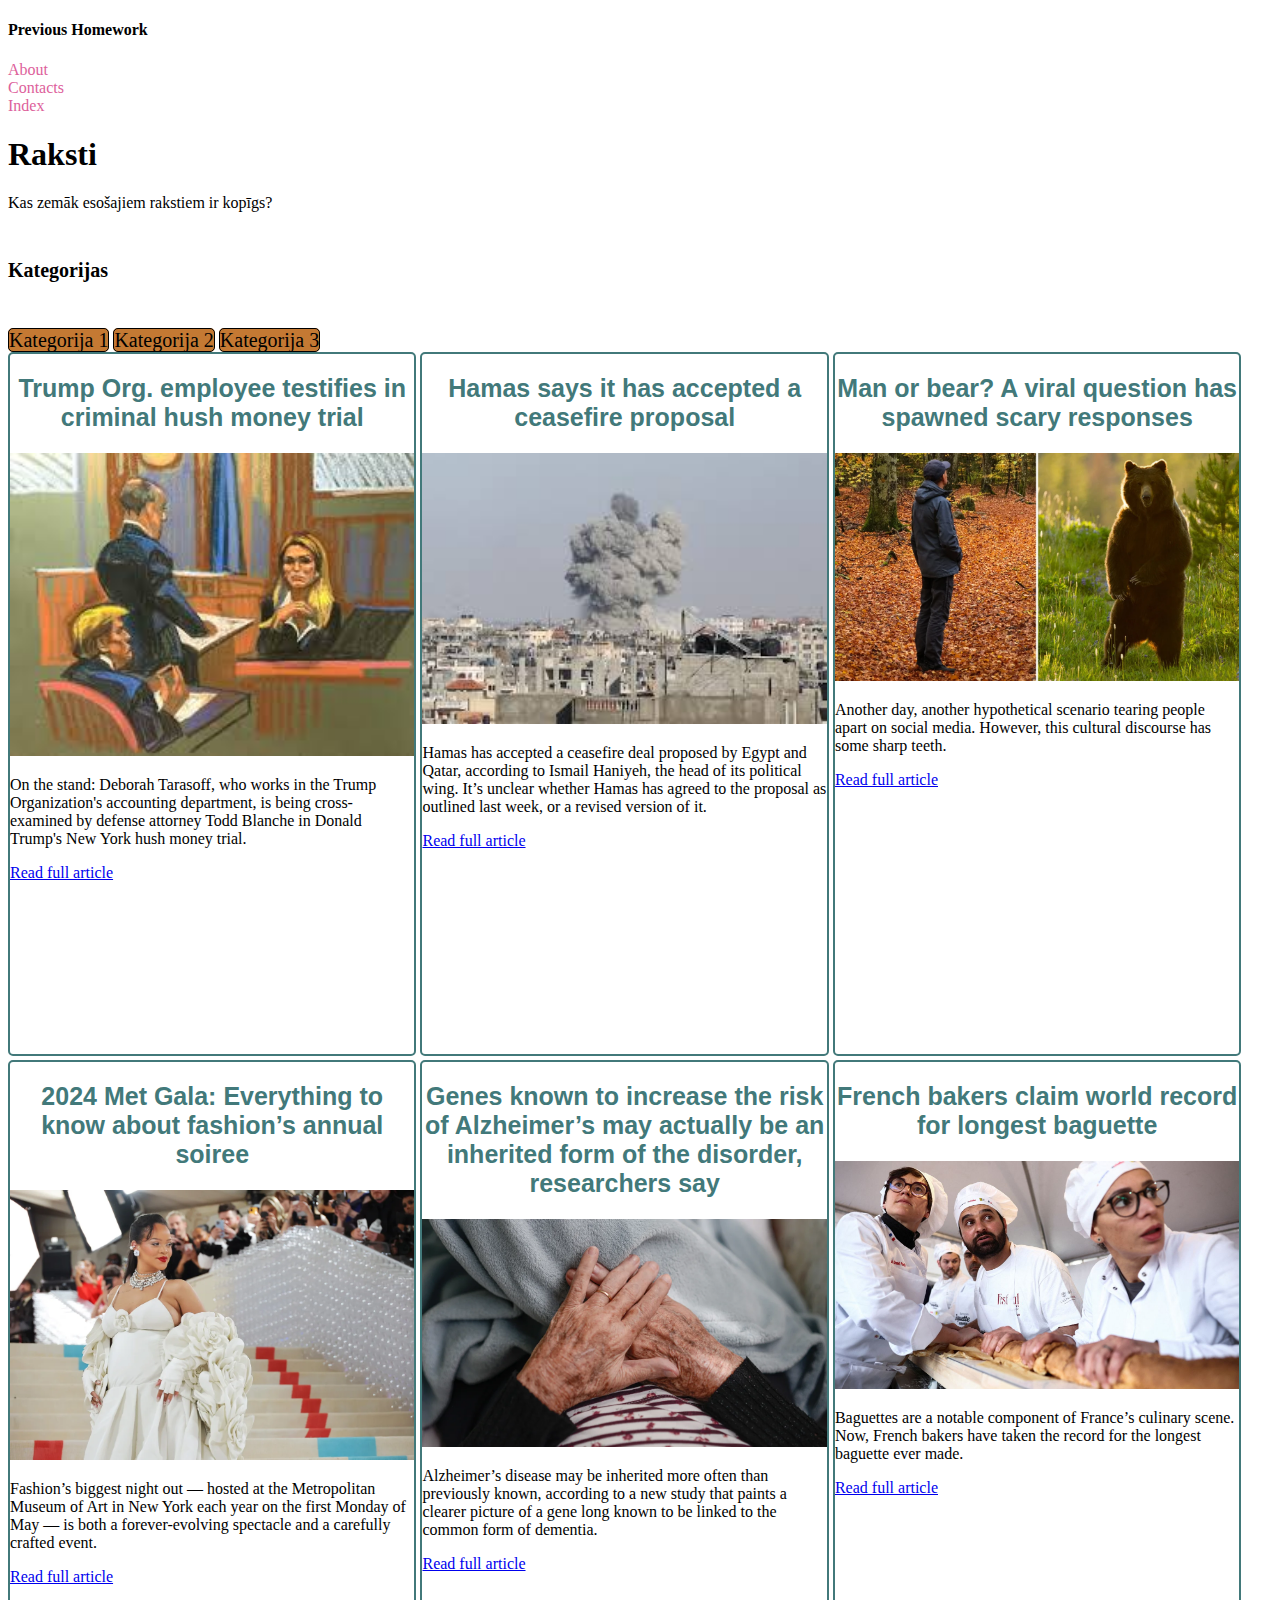
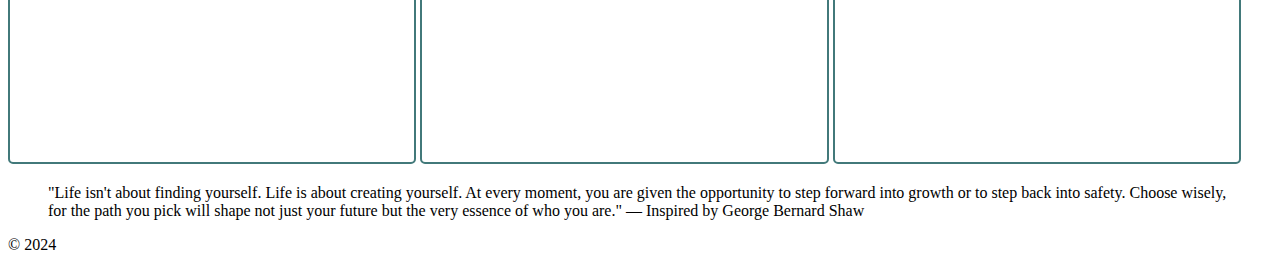
<file: 3_homework/index.html>
<!DOCTYPE html>
<html lang="en">
<head>
    <meta charset="UTF-8">
    <meta name="viewport" content="width=device-width, initial-scale=1.0">
    <link rel="stylesheet" href="CSS/style.css">
    <title>Raksti</title>
</head>
<body>
    <header>
        <h4>Previous Homework</h4>
        <nav class="homework">
            <a href="../1_homework/about.html">About</a>
            <a href="../1_homework/contacts.html">Contacts</a>
            <a href="../1_homework/index.html">Index</a>
        </nav>
    </header>
    <section>
        <h1>Raksti</h1>
        <p>Kas zemāk esošajiem rakstiem ir kopīgs?</p>
        <div class="categories">
            <h6>Kategorijas</h6>
            <div>
                <span>Kategorija 1</span>
                <span>Kategorija 2</span>
                <span>Kategorija 3</span>
            </div>
        </div>
    </section>
    <section class="article-container">
        <article>
            <h2>Trump Org. employee testifies in criminal hush money trial</h2>
            <img src="images/trump.jpg" alt="">
            <p>On the stand: Deborah Tarasoff, who works in the Trump Organization's accounting department, is being cross-examined by defense attorney Todd Blanche in Donald Trump's New York hush money trial.</p>
            <a href="https://edition.cnn.com/politics/live-news/trump-hush-money-trial-05-06-24/index.html" target="_blank">Read full article</a>
        </article>
        <article>
            <h2>Hamas says it has accepted a ceasefire proposal</h2>
            <img src="images/hamas.jpg" alt="">
            <p>Hamas has accepted a ceasefire deal proposed by Egypt and Qatar, according to Ismail Haniyeh, the head of its political wing. It’s unclear whether Hamas has agreed to the proposal as outlined last week, or a revised version of it.</p>
            <a href="https://edition.cnn.com/middleeast/live-news/israel-hamas-war-gaza-news-05-06-24-intl-hnk/index.html" target="_blank">Read full article</a>
        </article>
        <article>
            <h2>Man or bear? A viral question has spawned scary responses</h2>
            <img src="images/bear.webp" alt="">
            <p>Another day, another hypothetical scenario tearing people apart on social media. However, this cultural discourse has some sharp teeth.</p>
            <a href="https://edition.cnn.com/2024/05/06/us/man-bear-safety-tiktok-question-cec/index.html" target="_blank">Read full article</a>
        </article>
        <article>
            <h2>2024 Met Gala: Everything to know about fashion’s annual soiree</h2>
            <img src="images/fashion.webp" alt="">
            <p>Fashion’s biggest night out — hosted at the Metropolitan Museum of Art in New York each year on the first Monday of May — is both a forever-evolving spectacle and a carefully crafted event.</p>
            <a href="https://edition.cnn.com/2024/05/06/style/met-gala-2024-theme-hosts-guests/index.html" target="_blank">Read full article</a>
        </article>
        <article>
            <h2>Genes known to increase the risk of Alzheimer’s may actually be an inherited form of the disorder, researchers say</h2>
            <img src="images/alzheimers.webp" alt="">
            <p>Alzheimer’s disease may be inherited more often than previously known, according to a new study that paints a clearer picture of a gene long known to be linked to the common form of dementia.</p>
            <a href="https://edition.cnn.com/2024/05/06/health/alzheimers-apoe4-gene-risk/index.html" target="_blank">Read full article</a>
        </article>
        <article>
            <h2>French bakers claim world record for longest baguette</h2>
            <img src="images/baguette.jpg" alt="">
            <p>Baguettes are a notable component of France’s culinary scene. Now, French bakers have taken the record for the longest baguette ever made.</p>
            <a href="https://edition.cnn.com/2024/05/06/travel/longest-baguette-france-intl-scli/index.html" target="_blank">Read full article</a>
        </article>
    </section>
    <footer>
        <blockquote>"Life isn't about finding yourself. Life is about creating yourself. At every moment, you are given the opportunity to step forward into growth or to step back into safety. Choose wisely, for the path you pick will shape not just your future but the very essence of who you are." — Inspired by George Bernard Shaw</blockquote>
        <div>&copy; 2024</div>
    </footer>
</body>
</html>
</file>
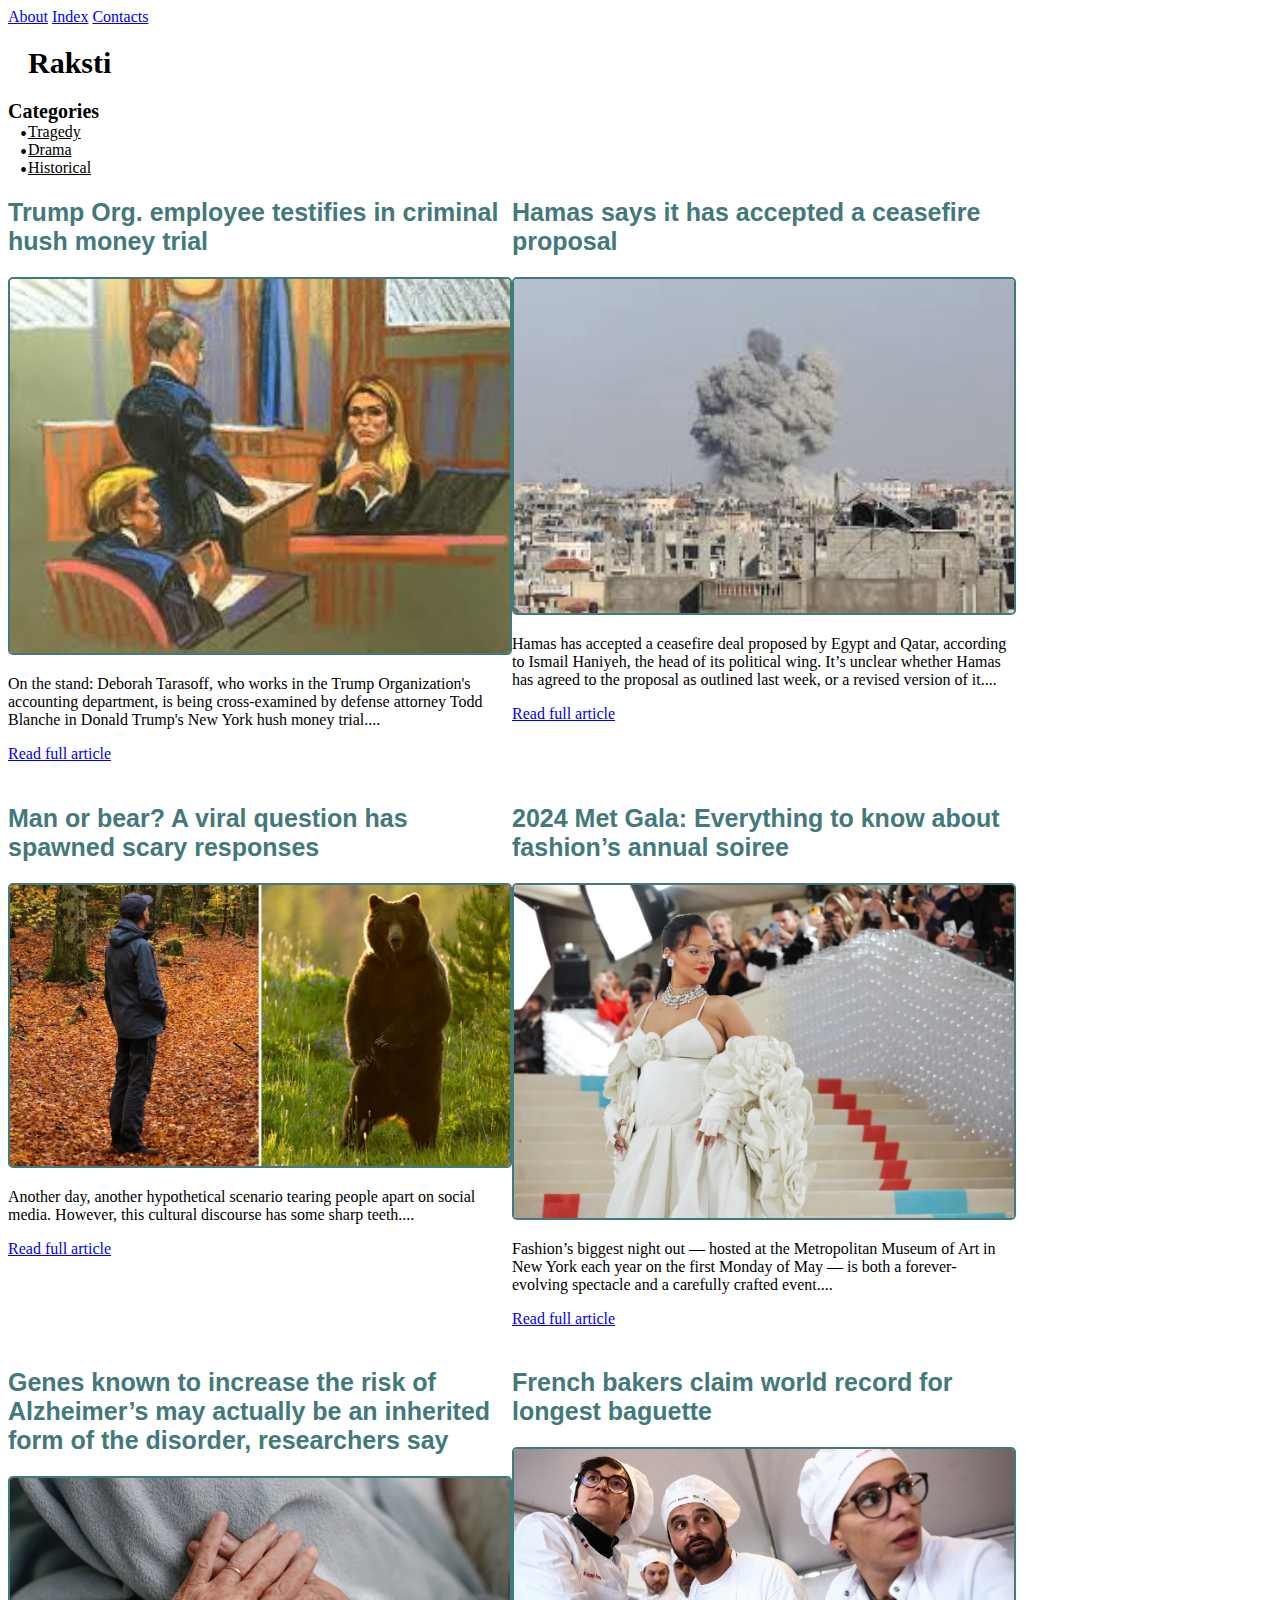
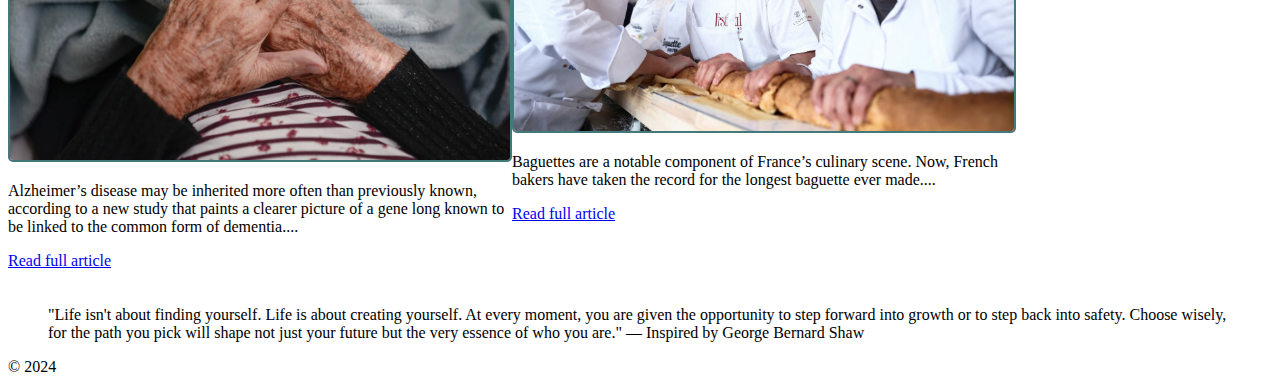
<file: 2_homework/L2MD.html>
<!DOCTYPE html>
<html lang="en">
<head>
    <meta charset="UTF-8">
    <meta name="viewport" content="width=device-width, initial-scale=1.0">
    <title>Raksti</title>
    <style>
        article h2 {
            font-family: 'Trebuchet MS', 'Lucida Sans Unicode', 'Lucida Grande', 'Lucida Sans', Arial, sans-serif;
            font-size: 25px;
            color: rgb(66, 121, 122);
            width: 500px;
        }

        article img {
            width: 500px;
            border-radius: 5px;
            border: 2px rgb(66, 121, 122) solid;
        }

        article p {
            width: 500px;
        }

        article p::after {
            content: "...";
        }

        .container * {
            margin: 0;
        }

        .container h1 {
            font-size: 30px;
            margin: 20px;
        }

        .container p{
            display: none;
        }

        .container h6 {
            font-size: 20px;
        }

        .container span {
            display: block;
            text-decoration: underline;
            padding-left: 20px;
            cursor: pointer;
        }

        .container span::before {
            content: '•';
            left: 0;
            font-size: 20px;
            position: absolute;
            margin-left: 20px;
        }

        .article {
            display: flex;
            flex-wrap: wrap;
        }

        article {
            flex: 0 0 32%;
            margin-bottom: 20px;
            box-sizing: border-box;
        }
    </style>
</head>
<body>
    <header>
        <a href="../1_homework/about.html">About</a>
        <a href="../1_homework/index.html">Index</a>
        <a href="../1_homework/contacts.html">Contacts</a>
    </header>
    <section class="container">
        <h1>Raksti</h1>
        <p>Kas zemāk esošajiem rakstiem ir kopīgs?</p>
        <div>
            <h6>Categories</h6>
            <div>
                <span>Tragedy</span>
                <span>Drama</span>
                <span>Historical</span>
            </div>
        </div>
    </section>
    <section class="article">
        <article>
            <h2>Trump Org. employee testifies in criminal hush money trial</h2>
            <img src="images/trump.jpg" alt="">
            <p>On the stand: Deborah Tarasoff, who works in the Trump Organization's accounting department, is being cross-examined by defense attorney Todd Blanche in Donald Trump's New York hush money trial.</p>
            <a href="https://edition.cnn.com/politics/live-news/trump-hush-money-trial-05-06-24/index.html" target="_blank">Read full article</a>
        </article>
        <article>
            <h2>Hamas says it has accepted a ceasefire proposal</h2>
            <img src="images/hamas.jpg" alt="">
            <p>Hamas has accepted a ceasefire deal proposed by Egypt and Qatar, according to Ismail Haniyeh, the head of its political wing. It’s unclear whether Hamas has agreed to the proposal as outlined last week, or a revised version of it.</p>
            <a href="https://edition.cnn.com/middleeast/live-news/israel-hamas-war-gaza-news-05-06-24-intl-hnk/index.html" target="_blank">Read full article</a>
        </article>
        <article>
            <h2>Man or bear? A viral question has spawned scary responses</h2>
            <img src="images/bear.webp" alt="">
            <p>Another day, another hypothetical scenario tearing people apart on social media. However, this cultural discourse has some sharp teeth.</p>
            <a href="https://edition.cnn.com/2024/05/06/us/man-bear-safety-tiktok-question-cec/index.html" target="_blank">Read full article</a>
        </article>
        <article>
            <h2>2024 Met Gala: Everything to know about fashion’s annual soiree</h2>
            <img src="images/fashion.webp" alt="">
            <p>Fashion’s biggest night out — hosted at the Metropolitan Museum of Art in New York each year on the first Monday of May — is both a forever-evolving spectacle and a carefully crafted event.</p>
            <a href="https://edition.cnn.com/2024/05/06/style/met-gala-2024-theme-hosts-guests/index.html" target="_blank">Read full article</a>
        </article>
        <article>
            <h2>Genes known to increase the risk of Alzheimer’s may actually be an inherited form of the disorder, researchers say</h2>
            <img src="images/alzheimers.webp" alt="">
            <p>Alzheimer’s disease may be inherited more often than previously known, according to a new study that paints a clearer picture of a gene long known to be linked to the common form of dementia.</p>
            <a href="https://edition.cnn.com/2024/05/06/health/alzheimers-apoe4-gene-risk/index.html" target="_blank">Read full article</a>
        </article>
        <article>
            <h2>French bakers claim world record for longest baguette</h2>
            <img src="images/baguette.jpg" alt="">
            <p>Baguettes are a notable component of France’s culinary scene. Now, French bakers have taken the record for the longest baguette ever made.</p>
            <a href="https://edition.cnn.com/2024/05/06/travel/longest-baguette-france-intl-scli/index.html" target="_blank">Read full article</a>
        </article>
    </section>
    <footer>
        <blockquote>"Life isn't about finding yourself. Life is about creating yourself. At every moment, you are given the opportunity to step forward into growth or to step back into safety. Choose wisely, for the path you pick will shape not just your future but the very essence of who you are." — Inspired by George Bernard Shaw</blockquote>
        <div>&copy; 2024</div>
    </footer>
</body>
</html>
</file>
<file: 3_homework/CSS/style.css>
body {
  background: url(https://t3.ftcdn.net/jpg/03/70/68/62/360_F_370686292_J2JQxPytQpri6x2Pn7HoJIxlPHrCK57T.jpg);
  background-size: cover;
}

.homework > a {
  display: grid;
  text-decoration: none;
  color: rgb(221, 97, 155);
}

.categories > h6 {
  font-size: 20px;
}

.categories > div > span {
  background-color: rgb(196, 121, 51);
  border: 1px solid black;
  border-radius: 5px;
  font-size: 20px;
}

.article-container > article > h2 {
    font-family: 'Trebuchet MS', 'Lucida Sans Unicode', 'Lucida Grande', 'Lucida Sans', Arial, sans-serif;
    font-size: 25px;
    color: rgb(66, 121, 122);
    width: 100%;
    text-align: center;
}

.article-container > article {
    display: inline-block;
    width: 32%;
    height: 700px;
    overflow: auto;
    border-radius: 5px;
    border: 2px rgb(66, 121, 122) solid;
}

.article-container > article > img {
    width: 100%;
}
</file>
